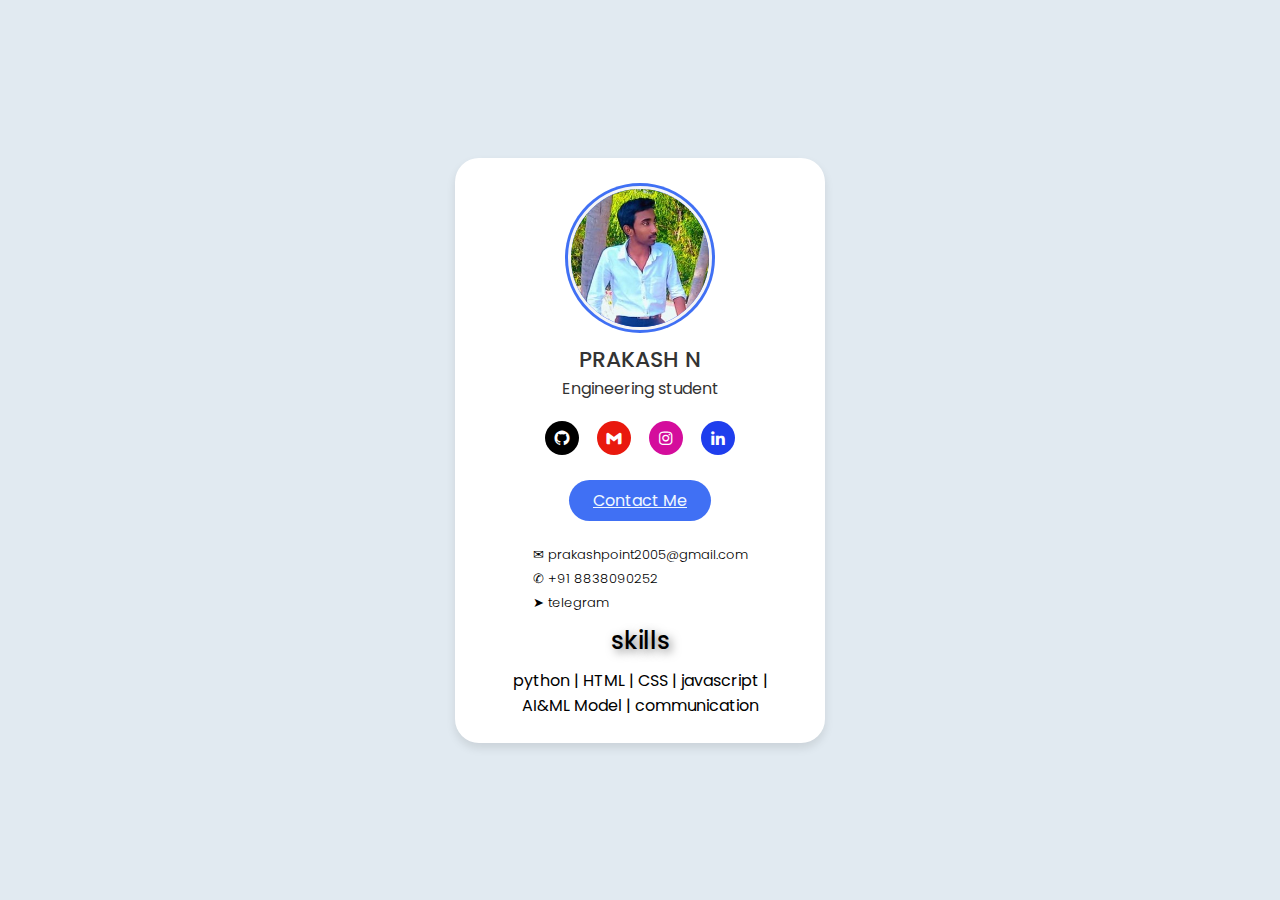
<file: index.html>
<!DOCTYPE html>
<html lang="en">
<head>
    <meta charset="UTF-8">
    <meta name="viewport" content="width=device-width, initial-scale=1.0">
    <title>profile card</title>
    <link rel="stylesheet" href="style.css">
    <link href='https://unpkg.com/boxicons@2.1.4/css/boxicons.min.css' rel='stylesheet'>
</head>
<body>
    <div class="prof_card">
        <div class="image">
            <img src="dN0BQfdyXrTEP3ZuKlZtS.1020.IRZXSOYe.jpg" alt="profile imd" class="prof_img">
        </div>

        <div class="textd">
            <span class="name">PRAKASH N</span>
            <span class="job">Engineering student</span>
        </div>

        <div class="media_btn">
            <a href="#" style="background-color: black;" class="link">
                <i class='bx bxl-github' ></i>
            </a>
            <a href="#" style="background-color: rgb(233, 25, 14);" class="link">
                <i class='bx bxl-gmail' ></i>
            </a>
            <a href="#" style="background-color: rgb(212, 13, 156);" class="link">
                <i class='bx bxl-instagram'></i>
            </a>
            <a href="#" style="background-color: rgb(31, 62, 237);" class="link">
                <i class='bx bxl-linkedin' ></i>
            </a>
        </div>

        <div class="buttons">
            <a class="button" href="mailto:prakashpoint2005@gmail.com">Contact Me</a>
            
        </div>

        <div class="cont">
            <span class="id">✉︎ prakashpoint2005@gmail.com</span>
            <span class="id">✆ +91 8838090252</span>
            <span class="id">➤ telegram</span>
        </div>
    
        <div class="text2">
            <span id="skill1">skills</span>
        </div>

        <div class="text3">
            <center>
                <span class="skillt">python | HTML | CSS | javascript |<br> AI&ML Model | communication </span>
            </center>
            
        </div>


    </div>
</body>
</html>
</file>
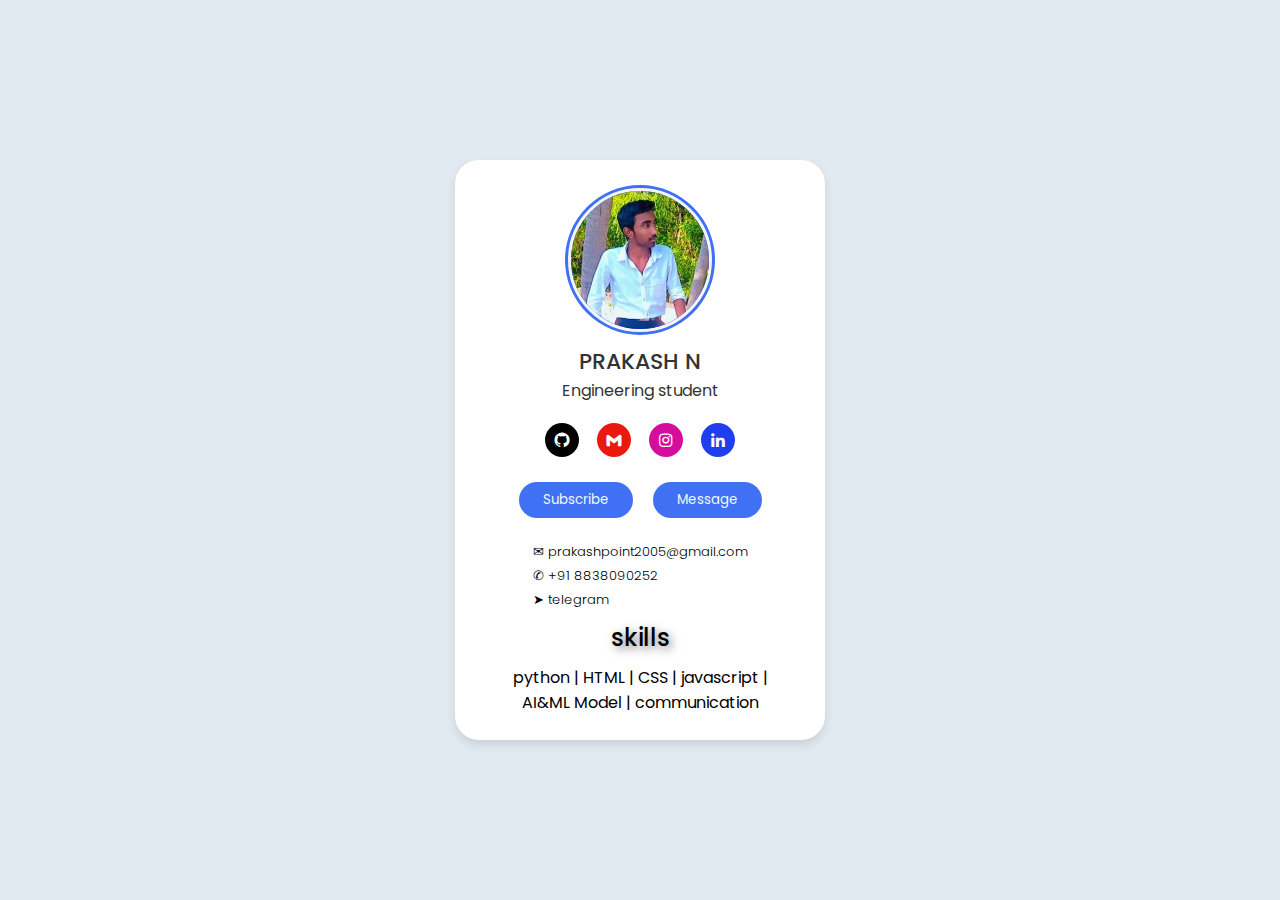
<file: card.html>
<!DOCTYPE html>
<html lang="en">
<head>
    <meta charset="UTF-8">
    <meta name="viewport" content="width=device-width, initial-scale=1.0">
    <title>profile card</title>
    <link rel="stylesheet" href="card.css">
    <link href='https://unpkg.com/boxicons@2.1.4/css/boxicons.min.css' rel='stylesheet'>
</head>
<body>
    <div class="prof_card">
        <div class="image">
            <img src="dN0BQfdyXrTEP3ZuKlZtS.1020.IRZXSOYe.jpg" alt="profile imd" class="prof_img">
        </div>

        <div class="textd">
            <span class="name">PRAKASH N</span>
            <span class="job">Engineering student</span>
        </div>

        <div class="media_btn">
            <a href="#" style="background-color: black;" class="link">
                <i class='bx bxl-github' ></i>
            </a>
            <a href="#" style="background-color: rgb(233, 25, 14);" class="link">
                <i class='bx bxl-gmail' ></i>
            </a>
            <a href="#" style="background-color: rgb(212, 13, 156);" class="link">
                <i class='bx bxl-instagram'></i>
            </a>
            <a href="#" style="background-color: rgb(31, 62, 237);" class="link">
                <i class='bx bxl-linkedin' ></i>
            </a>
        </div>

        <div class="buttons">
            <button class="button">Subscribe</button>
            <button class="button">Message</button>
        </div>

        <div class="cont">
            <span class="id">✉︎ prakashpoint2005@gmail.com</span>
            <span class="id">✆ +91 8838090252</span>
            <span class="id">➤ telegram</span>
        </div>
    
        <div class="text2">
            <span id="skill1">skills</span>
        </div>

        <div class="text3">
            <center>
                <span class="skillt">python | HTML | CSS | javascript |<br> AI&ML Model | communication </span>
            </center>
            
        </div>


    </div>
</body>
</html>
</file>
<file: style.css>
@import url('https://fonts.googleapis.com/css2?family=Poppins:ital,wght@0,100;0,200;0,300;0,400;0,500;0,600;0,700;0,800;0,900;1,100;1,200;1,300;1,400;1,500;1,600;1,700;1,800;1,900&display=swap');
@import url('https://fonts.googleapis.com/css2?family=Edu+VIC+WA+NT+Beginner:wght@400..700&family=Poppins:ital,wght@0,100;0,200;0,300;0,400;0,500;0,600;0,700;0,800;0,900;1,100;1,200;1,300;1,400;1,500;1,600;1,700;1,800;1,900&display=swap');

*{
    font-family: "Poppins", sans-serif;
    margin: 0;
    padding: 0;
    box-sizing: border-box;

}

body{
    height: 100vh;
    display: flex;
    align-items: center;
    justify-content: center;
    background-color: rgb(225, 234, 241);
}

.prof_card{
    display: flex;
    flex-direction: column;
    align-items: center;
    max-width: 370px;
    width: 100%;
    background-color: white;
    border-radius: 24px;
    padding: 25px;
    box-shadow: 0 5px 10px rgba(0,0,0,0.1);
}

.image{
    position:relative;
    height:150px;
    width: 150px;
    border-radius: 50%;
    background-color: #4070f4;
    padding: 3px;
    margin-bottom: 10px;
}

.image .prof_img{
    height:100%;
    width: 100%;
    object-fit: cover;
    border-radius: 50%;
    border:3px solid whitesmoke;
}

.prof_card .textd{
    display: flex;
    flex-direction: column;
    align-items: center;
    color: #333;
}

.prof_card .name{
    font-size: 22px;
    font-weight: 500;
}

.prof_card .job{
    font-size: 16px;
    font-weight: 400;
}

.prof_card .media_btn{
    display: flex;
    align-items: center;
    margin-top: 20px;
}

.media_btn .link{

    display: flex;
    align-items: center;
    justify-content: center;
    color: white;
    height:34px ;
    width: 34px;
    font-size: 18px;
    border-radius: 50%;
    margin: 0 9px;
    text-decoration: none;
    background-color: #4070f4;
    
}

.prof_card .buttons{
    display: flex;
    align-items: center;
    margin-top: 25px;
}

.buttons .button{
    margin:0 10px;
    padding: 8px 24px;
    background-color: #4070f4;
    border-radius: 24px;
    border: none;
    color: aliceblue;
    font-weight: 400;
    cursor: pointer;
    transition: all 0.3s ease;
}

.buttons .button:hover{
    background-color: blue;

}

.prof_card .cont
{
    
    margin-top: 20px;
    display: flex;
    flex-direction: column;
    font-family: "Edu VIC WA NT Beginner", cursive;
    font-optical-sizing: auto;
    font-weight: 350;
    font-style: normal;
    font-size: 13px;
    
}

.cont .id{
    margin-top: 4px;
}

.prof_card .text2{
    margin: 10px;
    font-size: 24px;
    font-weight: 500;
    text-shadow: 3px 3px 10px rgba(0, 0, 0, 0.5);
}

.prof_card .text3 .skillt
{
    display: flex;
    justify-content: center;
    align-items: center;
    justify-items: center;
    flex-direction: column;
}
</file>
<file: card.css>
@import url('https://fonts.googleapis.com/css2?family=Poppins:ital,wght@0,100;0,200;0,300;0,400;0,500;0,600;0,700;0,800;0,900;1,100;1,200;1,300;1,400;1,500;1,600;1,700;1,800;1,900&display=swap');
@import url('https://fonts.googleapis.com/css2?family=Edu+VIC+WA+NT+Beginner:wght@400..700&family=Poppins:ital,wght@0,100;0,200;0,300;0,400;0,500;0,600;0,700;0,800;0,900;1,100;1,200;1,300;1,400;1,500;1,600;1,700;1,800;1,900&display=swap');

*{
    font-family: "Poppins", sans-serif;
    margin: 0;
    padding: 0;
    box-sizing: border-box;

}

body{
    height: 100vh;
    display: flex;
    align-items: center;
    justify-content: center;
    background-color: rgb(225, 234, 241);
}

.prof_card{
    display: flex;
    flex-direction: column;
    align-items: center;
    max-width: 370px;
    width: 100%;
    background-color: white;
    border-radius: 24px;
    padding: 25px;
    box-shadow: 0 5px 10px rgba(0,0,0,0.1);
}

.image{
    position:relative;
    height:150px;
    width: 150px;
    border-radius: 50%;
    background-color: #4070f4;
    padding: 3px;
    margin-bottom: 10px;
}

.image .prof_img{
    height:100%;
    width: 100%;
    object-fit: cover;
    border-radius: 50%;
    border:3px solid whitesmoke;
}

.prof_card .textd{
    display: flex;
    flex-direction: column;
    align-items: center;
    color: #333;
}

.prof_card .name{
    font-size: 22px;
    font-weight: 500;
}

.prof_card .job{
    font-size: 16px;
    font-weight: 400;
}

.prof_card .media_btn{
    display: flex;
    align-items: center;
    margin-top: 20px;
}

.media_btn .link{

    display: flex;
    align-items: center;
    justify-content: center;
    color: white;
    height:34px ;
    width: 34px;
    font-size: 18px;
    border-radius: 50%;
    margin: 0 9px;
    text-decoration: none;
    background-color: #4070f4;
    
}

.prof_card .buttons{
    display: flex;
    align-items: center;
    margin-top: 25px;
}

.buttons .button{
    margin:0 10px;
    padding: 8px 24px;
    background-color: #4070f4;
    border-radius: 24px;
    border: none;
    color: aliceblue;
    font-weight: 400;
    cursor: pointer;
    transition: all 0.3s ease;
}

.buttons .button:hover{
    background-color: blue;

}

.prof_card .cont
{
    
    margin-top: 20px;
    display: flex;
    flex-direction: column;
    font-family: "Edu VIC WA NT Beginner", cursive;
    font-optical-sizing: auto;
    font-weight: 350;
    font-style: normal;
    font-size: 13px;
    
}

.cont .id{
    margin-top: 4px;
}

.prof_card .text2{
    margin: 10px;
    font-size: 24px;
    font-weight: 500;
    text-shadow: 3px 3px 10px rgba(0, 0, 0, 0.5);
}

.prof_card .text3 .skillt
{
    display: flex;
    justify-content: center;
    align-items: center;
    justify-items: center;
    flex-direction: column;
}
</file>
